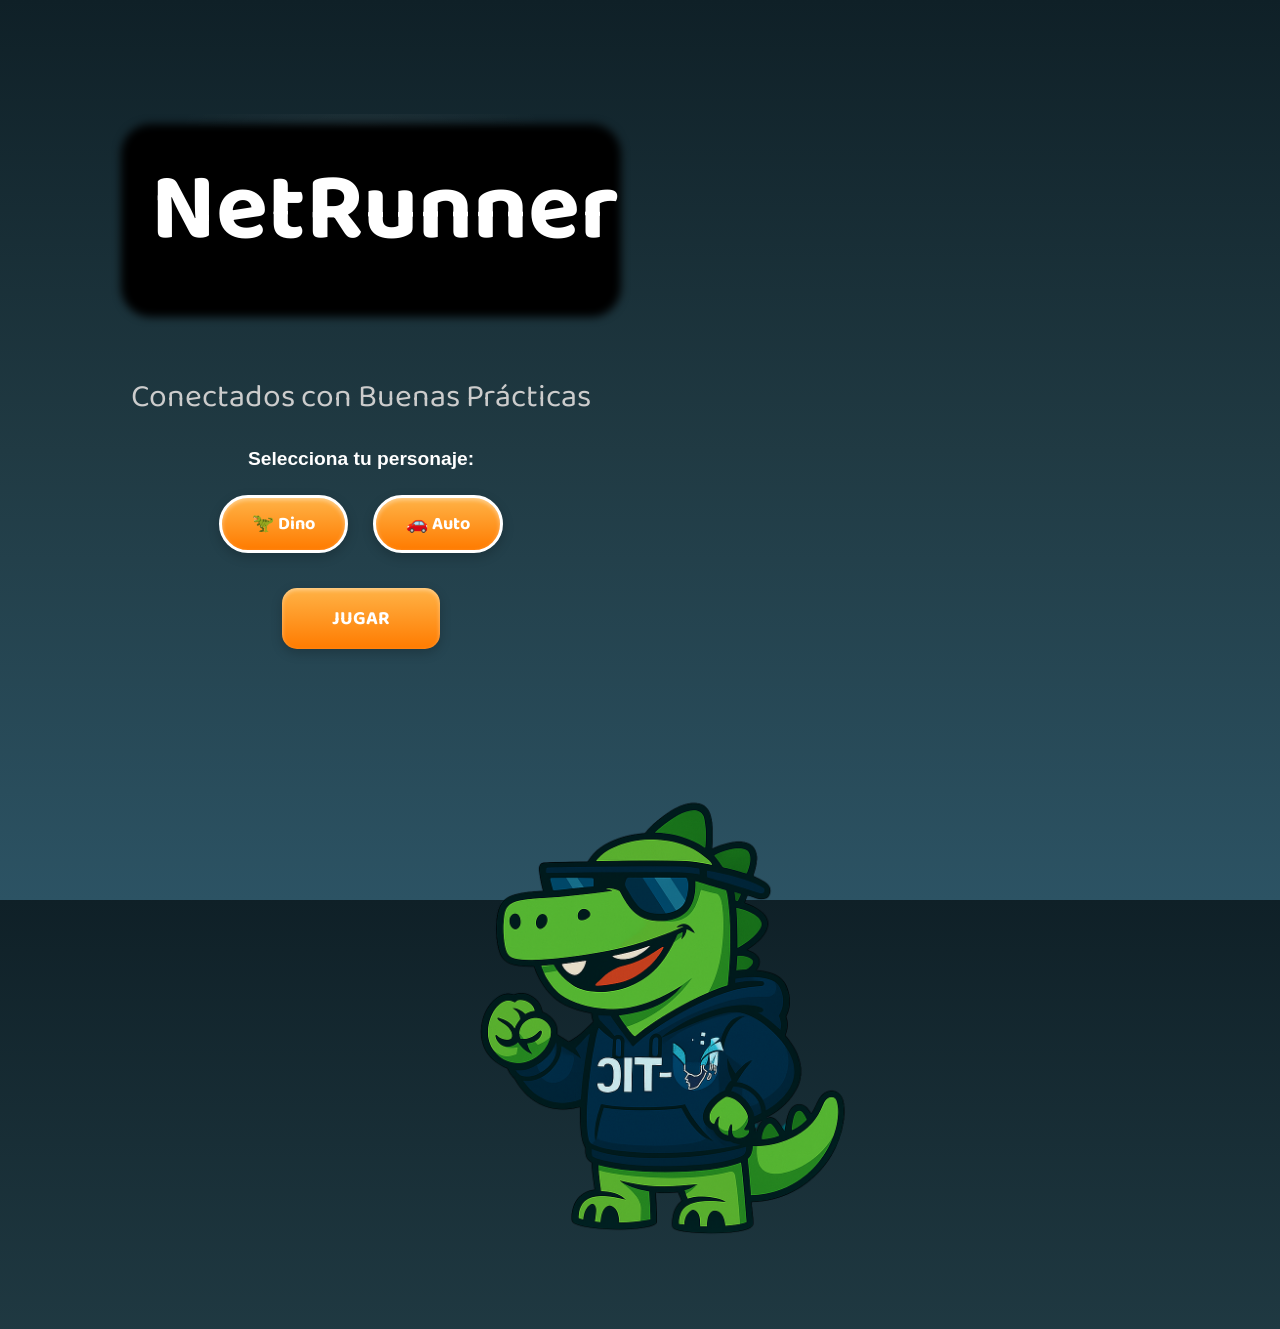
<file: index.html>
<!DOCTYPE html>
<html lang="es">

<head>
    <meta charset="UTF-8" />
    <meta name="viewport" content="width=device-width, initial-scale=1.0" />
    <title>NetRunner – Inicio</title>
    <link rel="stylesheet" href="style.css" />
    <link href="https://fonts.googleapis.com/css2?family=Baloo+2:wght@700&display=swap" rel="stylesheet" />
    <style>
        /* Estilo del video de fondo */
        #video-background {
            position: fixed;
            top: 0;
            left: 0;
            min-width: 100%;
            min-height: 100%;
            z-index: -1;
            object-fit: cover;
        }
    </style>
</head>

<body>
    <!-- Video de fondo -->
    <video autoplay muted loop id="video-background">
        <source src="assets/dino6.mp4" type="video/mp4" />
        Tu navegador no soporta video HTML5.
    </video>

    <div class="landing">
        <div class="hero">
            <div class="text-zone">
                <h1>NetRunner</h1>
                <p class="subtitle">Conectados con Buenas Prácticas</p>

                <h3>Selecciona tu personaje:</h3>
                <div class="character-selection">
                    <button onclick="selectCharacter('dino')">🦖 Dino</button>
                    <button onclick="selectCharacter('auto')">🚗 Auto</button>
                </div>

                <button id="play-btn" onclick="goToGame()">JUGAR</button>
            </div>
            <div class="image-zone">
                <img src="assets/dino2.png" alt="Dino" class="main-character" id="preview-character" />
            </div>
        </div>
    </div>

    <script>
        function selectCharacter(character) {
            localStorage.setItem("selectedCharacter", character);
            document.getElementById("preview-character").src = character === "dino" ? "assets/dino2.png" : "assets/auto.png";
        }

        function goToGame() {
            window.location.href = "game.html";
        }
    </script>
</body>

</html>
</file>
<file: style.css>
/* === ESTILOS BASE === */
body {
    margin: 0;
    font-family: 'Poppins', 'Segoe UI', sans-serif;
    background: linear-gradient(to bottom, #0f2027, #203a43, #2c5364);
    color: white;
    overflow: hidden;
    position: relative;
    height: 100vh;
}

/* === ANIMACIONES === */
@keyframes float {

    0%,
    100% {
        transform: translateY(0);
    }

    50% {
        transform: translateY(-10px);
    }
}

@keyframes floatText {

    0%,
    100% {
        transform: translateY(0px);
    }

    50% {
        transform: translateY(-10px);
    }
}

/* === VIDEO DE FONDO === */
#video-background {
    position: fixed;
    top: 0;
    left: 0;
    min-width: 100%;
    min-height: 100%;
    object-fit: cover;
    z-index: -1;
}

/* === ZONA DE INICIO === */
.landing {
    display: flex;
    justify-content: center;
    align-items: center;
    min-height: 100vh;
    padding: 30px;
}

.hero {
    display: flex;
    justify-content: space-between;
    align-items: center;
    flex-wrap: wrap;
    width: 90%;
    max-width: 1200px;
    gap: 80px;
}

.text-zone {
    max-width: 500px;
    padding: 20px;
    text-align: center;
}

.text-zone h1 {
    font-family: 'Baloo 2', cursive;
    font-size: 6rem;
    color: #ffffff;
    position: relative;
    padding: 20px 40px;
    background: radial-gradient(circle, rgba(255, 255, 255, 0.07) 0%, transparent 80%);
    border-radius: 30px;
    animation: floatText 3s ease-in-out infinite;
    z-index: 2;
}

.text-zone h1::after {
    content: '';
    position: absolute;
    width: 100%;
    height: 100%;
    background: black;
    border-radius: 30px;
    top: 10px;
    left: 10px;
    z-index: -2;
    filter: blur(4px);
}

.subtitle {
    font-family: 'Baloo 2', cursive;
    font-size: 2rem;
    margin-bottom: 25px;
    color: #cccccc;
}

.text-zone h3 {
    margin-bottom: 15px;
    font-size: 1.2rem;
    color: #fff;
}

/* === BOTONES === */
.character-selection button,
#play-btn {
    background: linear-gradient(180deg, #ffb347, #ff7b00);
    color: white;
    font-weight: bold;
    font-family: 'Baloo 2', cursive;
    font-size: 18px;
    padding: 12px 30px;
    margin: 10px;
    border: 3px solid white;
    border-radius: 40px;
    box-shadow: inset 0 2px 4px rgba(255, 255, 255, 0.4), 0 4px 12px rgba(0, 0, 0, 0.2);
    transition: all 0.2s ease-in-out;
    cursor: pointer;
}

.character-selection button:hover,
#play-btn:hover {
    transform: scale(1.05);
    box-shadow: inset 0 2px 4px rgba(255, 255, 255, 0.5), 0 6px 16px rgba(0, 0, 0, 0.25);
}

#play-btn {
    margin-top: 25px;
    padding: 15px 50px;
    font-size: 1.2rem;
    background-color: #fb5607;
    border: none;
    border-radius: 15px;
}

#play-btn:hover {
    background-color: #ff006e;
}

/* === IMAGEN PERSONAJE INICIO === */
.image-zone {
    display: flex;
    align-items: center;
    justify-content: center;
    flex: 1;
    padding: 20px;
    margin-left: 40px;
}

.main-character {
    max-width: 500px;
    transform: rotateY(180deg);
    animation: float 3s ease-in-out infinite;
}

/* === CANVAS Y VIDEO === */
#game-container {
    display: flex;
    justify-content: center;
    align-items: center;
    padding-top: 10px;
    height: 75vh;
}

#gameCanvas {
    width: 100%;
    max-width: 800px;
    height: auto;
    aspect-ratio: 16 / 10;
    background-color: #122636;
    border: 2px solid white;
}

#webcam-preview {
    width: 25vw;
    max-width: 200px;
    height: auto;
    position: absolute;
    bottom: 10px;
    left: 50%;
    transform: translateX(-50%);
    object-fit: cover;
    border-radius: 16px;
    box-shadow: 0 0 10px rgba(0, 0, 0, 0.5);
    border: 3px solid white;
    z-index: 999;
}

/* === PANTALLA FINAL === */
#final-screen {
    background: rgba(0, 0, 0, 0.9);
    color: white;
    position: absolute;
    top: 0;
    left: 0;
    width: 100%;
    height: 100vh;
    justify-content: center;
    align-items: center;
    flex-direction: column;
    display: none;
    z-index: 999;
    text-align: center;
}

#final-screen h2 {
    font-size: 3em;
    margin-bottom: 10px;
}

#final-score {
    font-size: 1.5em;
    margin-bottom: 20px;
}

#final-screen button {
    padding: 14px 35px;
    font-size: 1.1rem;
    background-color: #06d6a0;
    border: none;
    border-radius: 10px;
    color: white;
    cursor: pointer;
    transition: background-color 0.3s;
}

#final-screen button:hover {
    background-color: #118ab2;
}

#level-indicator {
    position: absolute;
    top: 50%;
    left: 50%;
    transform: translate(-50%, -50%);
    font-size: 4rem;
    font-family: 'Baloo 2', cursive;
    color: #fff;
    background-color: rgba(0, 0, 0, 0.7);
    padding: 20px 40px;
    border-radius: 20px;
    z-index: 9999;
    display: none;
    animation: fadeScale 1s ease;
}

@keyframes fadeScale {
    0% {
        opacity: 0;
        transform: translate(-50%, -50%) scale(0.8);
    }

    50% {
        opacity: 1;
        transform: translate(-50%, -50%) scale(1.1);
    }

    100% {
        opacity: 0;
        transform: translate(-50%, -50%) scale(1);
    }
}
</file>
